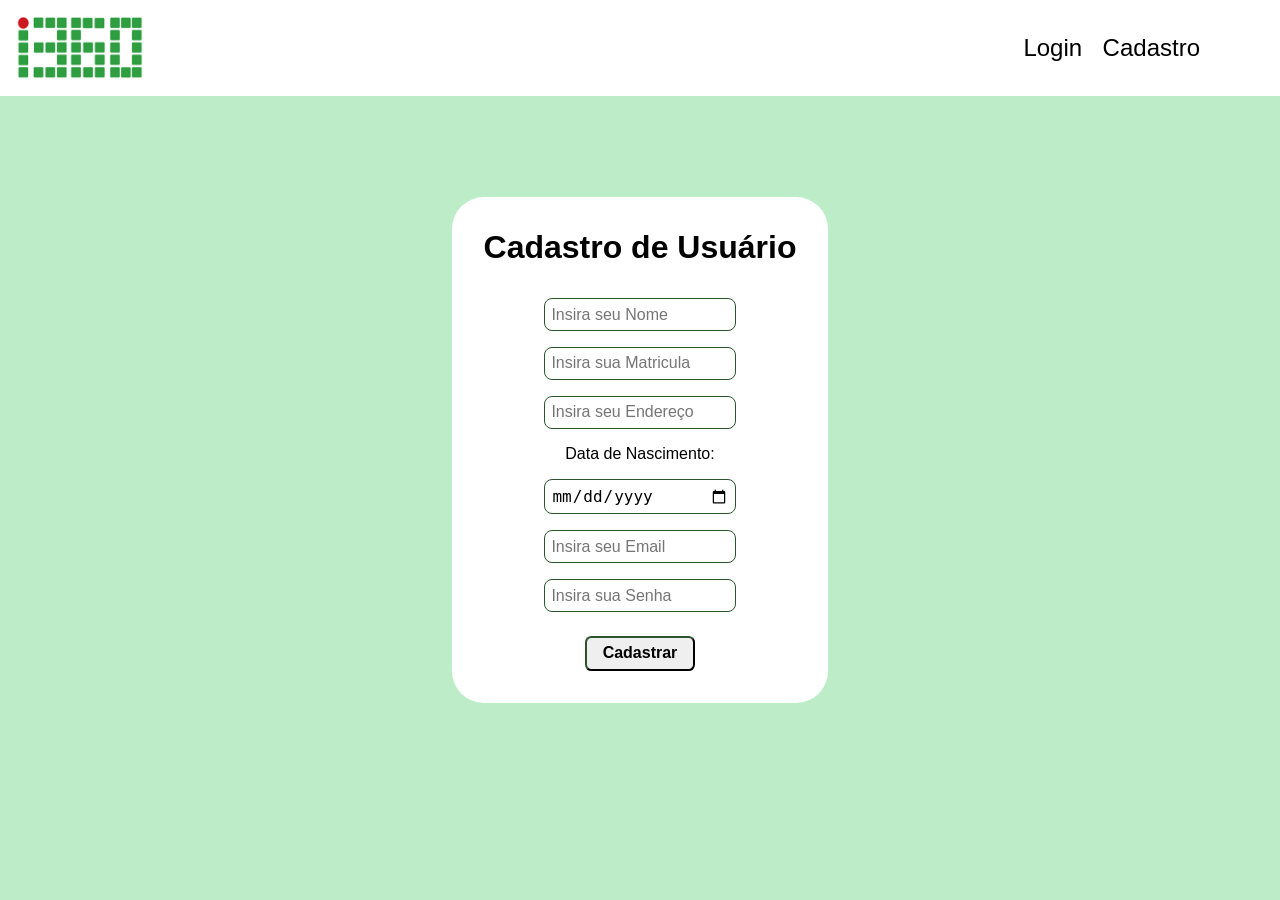
<file: inst360/target/inst360/cadastroUsuario.html>
<!DOCTYPE html>
<html lang="pt-br">
<head>
    <link rel="stylesheet" href="./css/cadastroUsuario.css">
    <meta charset="UTF-8">
    <title>INST360 - CADASTRO</title>
</head>
<body>

    <div id="navbar">
        <img id="logo" src="logo.png" alt="">
        <div id="conteiner-links">
            <a class="nav-links" href="loginUsuario.html">Login</a>
            <a class="nav-links" href="cadastroUsuario.html">Cadastro</a>
        </div>
    </div>

    <form id="formCadastro" action="cadastro" method="post">
        <h1>Cadastro de Usuário</h1>

        <input type="text" name="nome" placeholder="Insira seu Nome" required>

        <input type="text" name="matricula" placeholder="Insira sua Matricula" required>

        <input type="text" name="endereco" placeholder="Insira seu Endereço">

        <div id="dtNasc">
        <label id="descDtNasc">Data de Nascimento:</label>
        <input type="date" name="dataNasc">
        </div>

        <input type="email" name="email" placeholder="Insira seu Email">

        <input type="password" name="senha" placeholder="Insira sua Senha" required>

        <button type="submit">
            Cadastrar
        </button>

        <div id="mensagem">
            <p>Mensagem teste</p>
        </div>

    </form>

    <script src="./js/cadastroUsuario.js"></script>
</body>
</html>
</file>
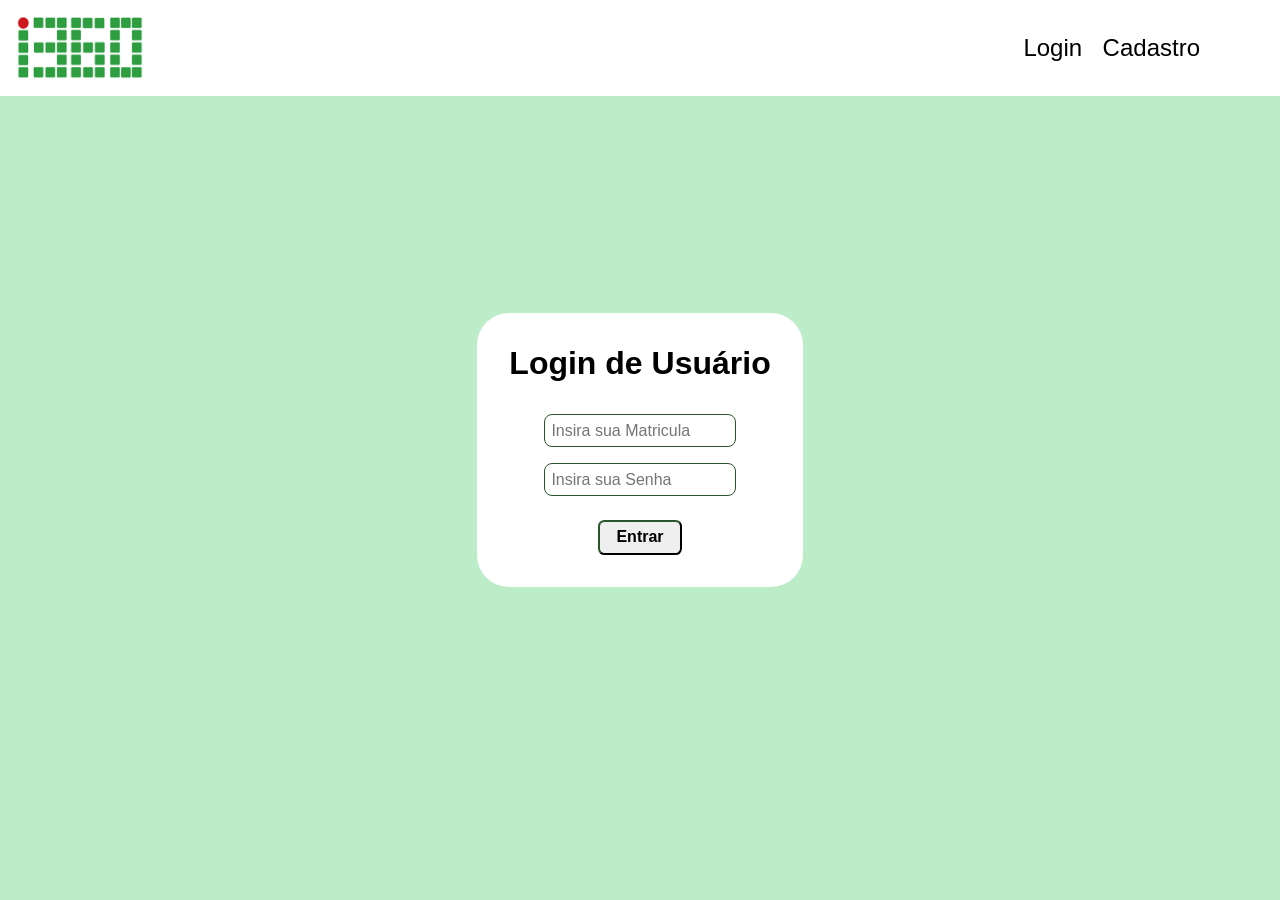
<file: inst360/target/inst360/loginUsuario.html>
<!DOCTYPE html>
<html lang="pt-br">
<head>
    <link rel="stylesheet" href="./css/loginUsuario.css">
    <meta charset="UTF-8">
    <title>INST360 - LOGIN</title>
</head>
<body>

    <div id="navbar">
        <img id="logo" src="logo.png" alt="">
        <div id="conteiner-links">
            <a class="nav-links" href="loginUsuario.html">Login</a>
            <a class="nav-links" href="cadastroUsuario.html">Cadastro</a>
        </div>
    </div>

    <form id="formLogin">
        <h1>Login de Usuário</h1>

        <input type="text" name="matricula" placeholder="Insira sua Matricula" required>

        <input type="password" name="senha" placeholder="Insira sua Senha" required>

        <button type="submit">
            Entrar
        </button>

        <div id="mensagem">
            <p></p>
        </div>

    </form>

    <script src="./js/loginUsuario.js"></script>
</body>
</html>
</file>
<file: inst360/target/inst360/css/cadastroUsuario.css>
*{
    box-sizing: border-box;
    margin: 0;
    padding: 0;
}

body{
    display: flex;
    align-items: center;
    justify-content: center;
    flex-direction: column;
    width: 100%;
    height: 100vh;
    background-color: rgb(189, 236, 200);
    font-family: 'Segoe UI', Tahoma, Geneva, Verdana, sans-serif;
}

#navbar{
    top: 0;
    position: fixed;
    width: 100%;
    height: 6rem;
    display: flex;
    align-items: center;
    justify-content: space-between;
    background-color: #fff;
}

#logo{
    width: 8rem;
    height: 4rem;
    margin-left: 1rem;
}

#conteiner-links{
    margin-right: 4rem;
}

.nav-links{
    text-decoration: none;
    color: black;
    margin-right: 1rem;
    font-size: 1.5rem;
    transition: all ease 0.5s;
}

.nav-links:hover{
    letter-spacing: 1px;
    color: rgb(41, 85, 43);
}

form{
    background-color: #fff;
    border-radius: 2rem;
    padding: 2rem;
    display: flex;
    flex-direction: column;
    align-items: center;
    justify-content: center;
}

h1{
    margin-bottom: 1rem;
}

input{
    font-size: 1rem;
    width: 12rem;
    padding: 0.4rem;
    border-radius: 0.5rem;
    border: 1px solid rgb(41, 85, 43);
    margin-top: 1rem;
}

#dtNasc{
    display: flex;
    flex-direction: column;
    align-items: center;
    justify-content: center;
    margin-top: 1rem;
}

button{
    border-color: rgb(41, 85, 43);
    border-radius: 0.4rem;
    margin-top: 1.5rem;
    font-size: 1rem;
    padding: 0.4rem 1rem;
    font-weight: bold;
    cursor: pointer;
}

#mensagem{
    margin-top: 2rem;
    font-weight: bold;
    display: none;
}
</file>
<file: inst360/target/inst360/css/loginUsuario.css>
*{
    box-sizing: border-box;
    margin: 0;
    padding: 0;
}

body{
    display: flex;
    align-items: center;
    justify-content: center;
    flex-direction: column;
    width: 100%;
    height: 100vh;
    background-color: rgb(189, 236, 200);
    font-family: 'Segoe UI', Tahoma, Geneva, Verdana, sans-serif;
}

#navbar{
    top: 0;
    position: fixed;
    width: 100%;
    height: 6rem;
    display: flex;
    align-items: center;
    justify-content: space-between;
    background-color: #fff;
}

#logo{
    width: 8rem;
    height: 4rem;
    margin-left: 1rem;
}

#conteiner-links{
    margin-right: 4rem;
}

.nav-links{
    text-decoration: none;
    color: black;
    margin-right: 1rem;
    font-size: 1.5rem;
    transition: all ease 0.5s;
}

.nav-links:hover{
    letter-spacing: 1px;
    color: rgb(41, 85, 43);
}

form{
    background-color: #fff;
    border-radius: 2rem;
    padding: 2rem;
    display: flex;
    flex-direction: column;
    align-items: center;
    justify-content: center;
}

h1{
    margin-bottom: 1rem;
}

input{
    font-size: 1rem;
    width: 12rem;
    padding: 0.4rem;
    border-radius: 0.5rem;
    border: 1px solid rgb(41, 85, 43);
    margin-top: 1rem;
}

#dtNasc{
    display: flex;
    flex-direction: column;
    align-items: center;
    justify-content: center;
    margin-top: 1rem;
}

button{
    border-color: rgb(41, 85, 43);
    border-radius: 0.4rem;
    margin-top: 1.5rem;
    font-size: 1rem;
    padding: 0.4rem 1rem;
    font-weight: bold;
    cursor: pointer;
}

#mensagem{
    margin-top: 2rem;
    font-weight: bold;
    display: none;
}
</file>
